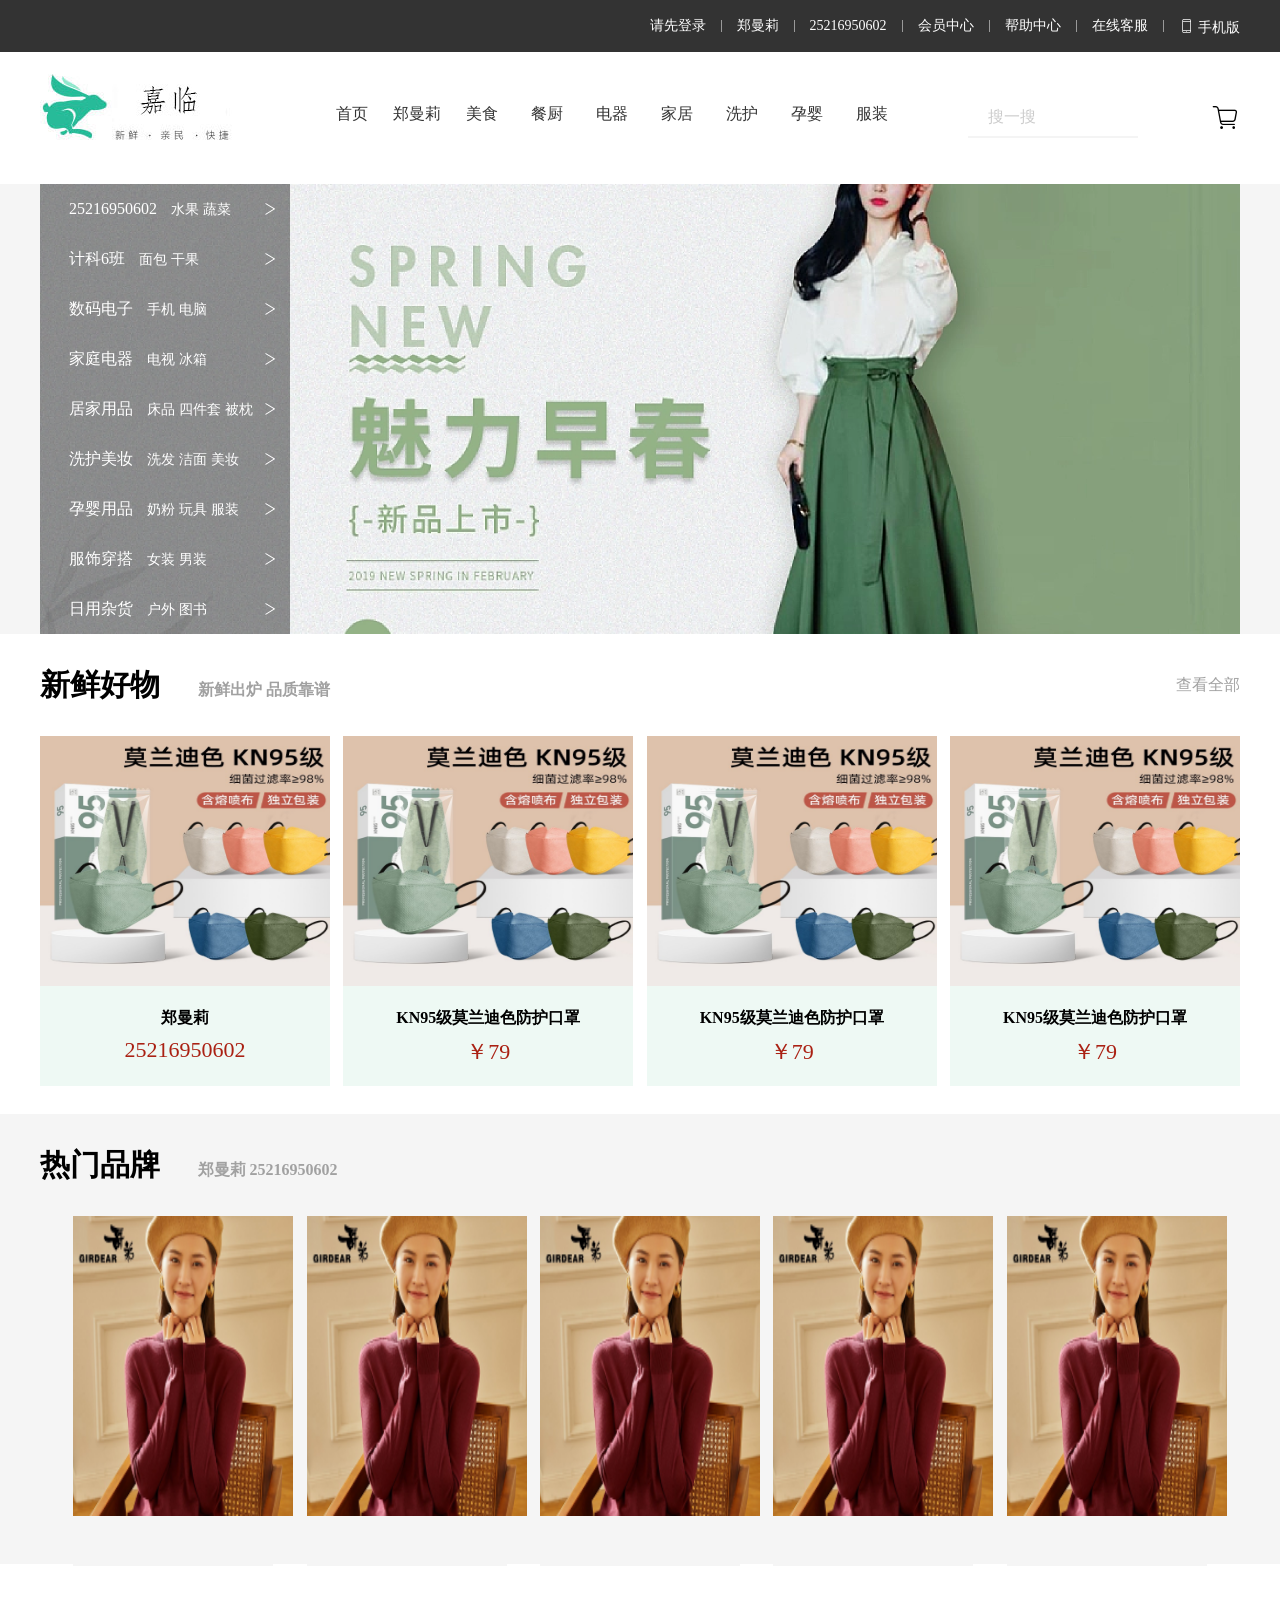
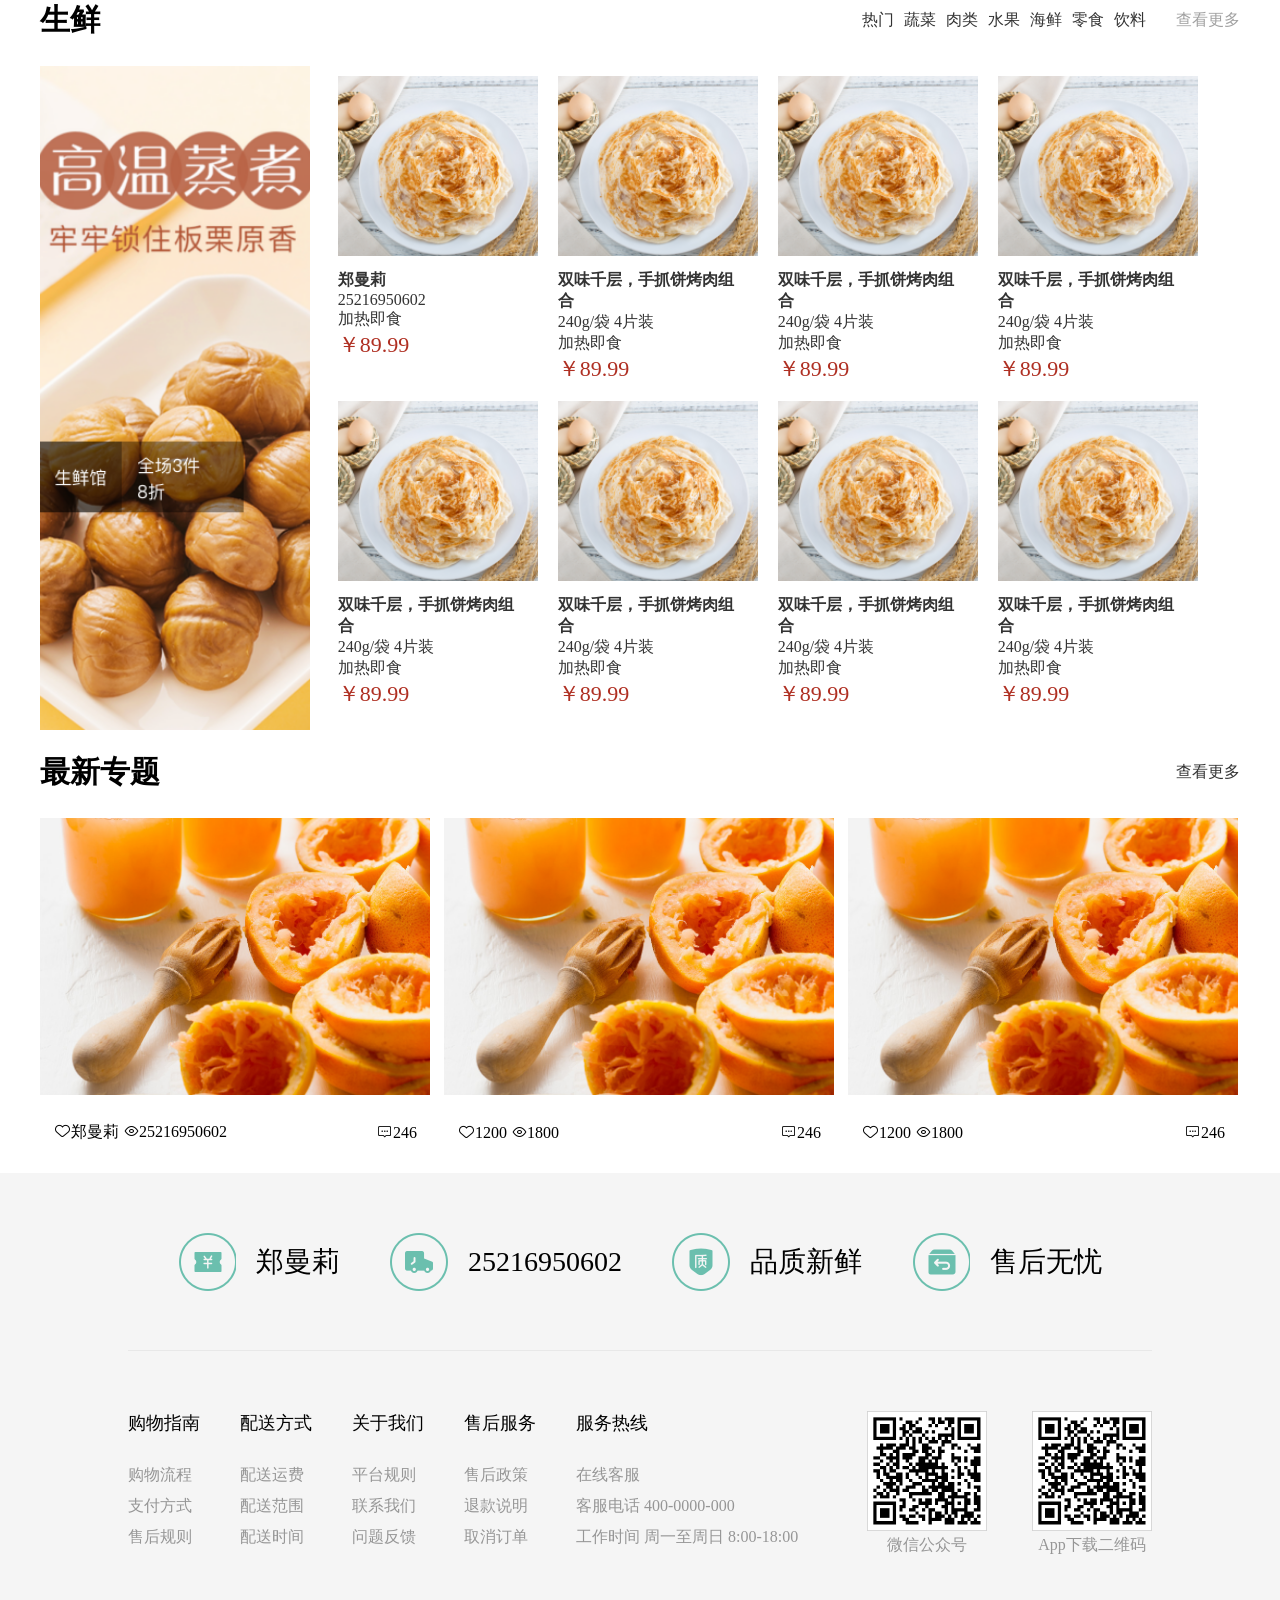
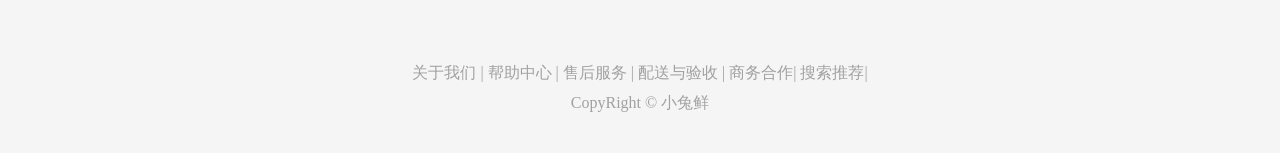
<file: index.html>
<!DOCTYPE html>
<html lang="en">
<head>
    <meta charset="UTF-8">
    <meta name="viewport" content="width=device-width, initial-scale=1.0">
    <title>Document</title>
</head>
<link rel="stylesheet" href="./font/iconfont.css">
<link rel="stylesheet" href="./css/style.css">
<body>
    <!-- 导航栏 -->
    <div class="Aa">
        <div class="a1">
            <ul>
                <li><a href="#">请先登录</a></li>
                <li class="line"></li>
                <li><a href="#">郑曼莉</a></li>
                <li class="line"></li>
                <li><a href="#">25216950602</a></li>
                <li class="line"></li>
                <li><a href="#">会员中心</a></li>
                <li class="line"></li>
                <li><a href="#">帮助中心</a></li>
                <li class="line"></li>
                <li><a href="#">在线客服</a></li>
                <li class="line"></li>
                <li>                  
                    <a href="#"><i class="iconfont icon-shouji"></i> 手机版</a>
                </li>
            </ul>
        </div>
    </div>
    <!-- 头部 -->
    <div class="BB">
        <div class="Bb">
            <!-- 图片           -->
            <div class="b1">
                <a href="index.html">小兔鲜儿</a>
            </div>
            <!-- 导航栏 -->
            <div class="b2">
                <ul>
                    <li><a href="#">首页</a></li>
                    <li><a href="#">郑曼莉</a></li>
                    <li><a href="#">美食</a></li>
                    <li><a href="#">餐厨</a></li>
                    <li><a href="#">电器</a></li>
                    <li><a href="#">家居</a></li>
                    <li><a href="#">洗护</a></li>
                    <li><a href="#">孕婴</a></li>
                    <li><a href="#">服装</a></li>
                </ul>
            </div>
            <!-- 搜索框 -->
            <div class="b3">

                <input type="text" placeholder="搜一搜">
            </div>
            <div class="b4"><i class="iconfont icon-gouwuche"></i></div>
        </div>
    </div>
    <!-- banner -->
    <div class="CC">
        <div class="Cc">
            <div class="c1">
                <ul>
                    <li>
                        <p>
                            <a href="#">25216950602</a>
                            <a href="#">水果</a>
                            <a href="#">蔬菜</a>
                        </p>
                        <i class="iconfont icon-dayuhao"></i>
                    </li>
                    <li>
                        <p>
                            <a href="#">计科6班</a>
                            <a href="#">面包</a>
                            <a href="#">干果</a>
                        </p>
                        <i class="iconfont icon-dayuhao"></i>
                    </li>
                    <li>
                        <p>
                            <a href="#">数码电子</a>
                            <a href="#">手机</a>
                            <a href="#">电脑</a>
                        </p>
                        <i class="iconfont icon-dayuhao"></i>
                    </li>
                    <li>
                        <p>
                            <a href="#">家庭电器</a>
                            <a href="#">电视</a>
                            <a href="#">冰箱</a>
                        </p>
                        <i class="iconfont icon-dayuhao"></i>
                    </li>
                    <li>
                        <p>
                            <a href="#">居家用品</a>
                            <a href="#">床品</a>
                            <a href="#">四件套</a>
                            <a href="#">被枕</a>
                        </p>
                        <i class="iconfont icon-dayuhao"></i>
                    </li>
                    <li>
                        <p>
                            <a href="#">洗护美妆</a>
                            <a href="#">洗发</a>
                            <a href="#">洁面</a>
                            <a href="#">美妆</a>
                        </p>
                        <i class="iconfont icon-dayuhao"></i>
                    </li>
                    <li>
                        <p>
                            <a href="#">孕婴用品</a>
                            <a href="#">奶粉</a>
                            <a href="#">玩具</a>
                            <a href="#">服装</a>
                        </p>
                        <i class="iconfont icon-dayuhao"></i>
                    </li>
                    <li>
                        <p>
                            <a href="#">服饰穿搭</a>
                            <a href="#">女装</a>
                            <a href="#">男装</a>
                        </p>
                        <i class="iconfont icon-dayuhao"></i>
                    </li>
                    <li>
                        <p>
                            <a href="#">日用杂货</a>
                            <a href="#">户外</a>
                            <a href="#">图书</a>
                        </p>
                        <i class="iconfont icon-dayuhao"></i>
                    </li>

                </ul>
            </div>

        </div>
    </div>
    <!-- 新鲜好物 -->
    <div class="DD">
        <div class="Dd">
            <div class="up">
                <h2>新鲜好物
                    <small>新鲜出炉 品质靠谱</small>
                </h2>
                <a href="#">查看全部</a>
            </div>
            <div class="down">
                <ul>
                    <li>
                        <img src="./img/img/goods1.png" alt="">
                        <h3 class="title">郑曼莉</h3>
                        <p class="price">25216950602</p>
                    </li>

                    <li>
                        <img src="./img/img/goods1.png" alt="">
                        <h3 class="title">KN95级莫兰迪色防护口罩</h3>
                        <p class="price">￥79</p>
                    </li>
                    <li>
                        <img src="./img/img/goods1.png" alt="">
                        <h3 class="title">KN95级莫兰迪色防护口罩</h3>
                        <p class="price">￥79</p>
                    </li>
                    <li>
                        <img src="./img/img/goods1.png" alt="">
                        <h3 class="title">KN95级莫兰迪色防护口罩</h3>
                        <p class="price">￥79</p>
                    </li>
                </ul>
            </div>
        </div>
    </div>
    <!-- 热门品牌 -->
    <div class="EE">
        <div class="Ee">
            <div class="up">
                <h2>热门品牌
                    <small>郑曼莉 25216950602</small>
                </h2>
            </div>
            <div>
                <div class="down">
                    <ul>
                        <li><img src="./img/img/clothes3.png" alt=""></li>
                        <li><img src="./img/img/clothes3.png" alt=""></li>
                        <li><img src="./img/img/clothes3.png" alt=""></li>
                        <li><img src="./img/img/clothes3.png" alt=""></li>
                        <li><img src="./img/img/clothes3.png" alt=""></li>
                    </ul>

                </div>
            </div>
        </div>
    </div>
    <!-- 生鲜 -->
    <div class="GG">
        <div class="Gg">
            <div class="up">
                <h2>生鲜</h2>
                <div class="right">
                    <ul>
                        <li><a href="#">热门</a></li>
                        <li><a href="#">蔬菜</a></li>
                        <li><a href="#">肉类</a></li>
                        <li><a href="#">水果</a></li>
                        <li><a href="#">海鲜</a></li>
                        <li><a href="#">零食</a></li>
                        <li><a href="#">饮料</a></li>
                    </ul>
                    <a href="#" class="more"> 查看更多</a>
                </div>
            </div>
            <div class="down">
                <a class="left">
                    <img src="./img/img/fresh_left.png" alt="" width="270PX">
                </a>
                <ul class="right">
                    <li>
                        <a href="#">
                            <img src="./img/img/fresh1.png" alt="">
                            <h3>郑曼莉</h3>
                            <p>25216950602</p>
                            <p>加热即食</p>
                            <p class="price">￥89.99</p>
                        </a>
                    </li>
                    <li>
                        <a href="#">
                            <img src="./img/img/fresh1.png" alt="">
                            <h3>双味千层，手抓饼烤肉组合</h3>
                            <p>240g/袋 4片装</p>
                            <p>加热即食</p>
                            <p class="price">￥89.99</p>
                        </a>
                    </li>
                    <li>
                        <a href="#">
                            <img src="./img/img/fresh1.png" alt="">
                            <h3>双味千层，手抓饼烤肉组合</h3>
                            <p>240g/袋 4片装</p>
                            <p>加热即食</p>
                            <p class="price">￥89.99</p>
                        </a>
                    </li>
                    <li>
                        <a href="#">
                            <img src="./img/img/fresh1.png" alt="">
                            <h3>双味千层，手抓饼烤肉组合</h3>
                            <p>240g/袋 4片装</p>
                            <p>加热即食</p>
                            <p class="price">￥89.99</p>
                        </a>
                    </li>
                    <li>
                        <a href="#">
                            <img src="./img/img/fresh1.png" alt="">
                            <h3>双味千层，手抓饼烤肉组合</h3>
                            <p>240g/袋 4片装</p>
                            <p>加热即食</p>
                            <p class="price">￥89.99</p>
                        </a>
                    </li>
                    <li>
                        <a href="#">
                            <img src="./img/img/fresh1.png" alt="">
                            <h3>双味千层，手抓饼烤肉组合</h3>
                            <p>240g/袋 4片装</p>
                            <p>加热即食</p>
                            <p class="price">￥89.99</p>
                        </a>
                    </li>
                    <li>
                        <a href="#">
                            <img src="./img/img/fresh1.png" alt="">
                            <h3>双味千层，手抓饼烤肉组合</h3>
                            <p>240g/袋 4片装</p>
                            <p>加热即食</p>
                            <p class="price">￥89.99</p>
                        </a>
                    </li>
                    <li>
                        <a href="#">
                            <img src="./img/img/fresh1.png" alt="">
                            <h3>双味千层，手抓饼烤肉组合</h3>
                            <p>240g/袋 4片装</p>
                            <p>加热即食</p>
                            <p class="price">￥89.99</p>
                        </a>
                    </li>

                    <ul>
            </div>
        </div>

    </div>
    <!-- 最新专题 -->
    <div class="HH">
        <div class="Hh">
            <div class="up">
                <h2>最新专题</h2>
                <div class="right">
                    <a href="#" class="more"> 查看更多</a>
                </div>
            </div>
            <div class="down">
                <ul>
                    <li>
                        <div class="img">
                            <img src="./img/img/topic2.png" alt="">
                        </div>
                        <div class="con">
                            <p>
                                <span><i class="iconfont icon-aixin"></i>郑曼莉</span>
                                <span><i class="iconfont icon-yanjing"></i>25216950602</span>
                            </p>
                            <p><i class="iconfont icon-31pinglun"></i>246</p>
                        </div>
                    </li>
                    <li>
                        <div class="img">
                            <img src="./img/img/topic2.png" alt="">
                        </div>
                        <div class="con">
                            <p>
                                <span><i class="iconfont icon-aixin"></i>1200</span>
                                <span><i class="iconfont icon-yanjing"></i>1800</span>
                            </p>
                            <p><i class="iconfont icon-31pinglun"></i>246</p>
                        </div>
                    </li>
                    <li>
                        <div class="img">
                            <img src="./img/img/topic2.png" alt="">
                        </div>
                        <div class="con">
                            <p>
                                <span><i class="iconfont icon-aixin"></i>1200</span>
                                <span><i class="iconfont icon-yanjing"></i>1800</span>
                            </p>
                            <p><i class="iconfont icon-31pinglun"></i>246</p>
                        </div>
                    </li>
                </ul>
            </div>


        </div>

    </div>
    <!-- 底部 -->
    <div class="footer">
        <div class="Ff">
            <!-- 服务 -->
            <div class="F1">
                <ul>
                    <li>
                        <h5></h5>
                        <p>郑曼莉</p>
                    </li>
                    <li>
                        <h5 class="wu"></h5>
                        <p>25216950602</p>
                    </li>
                    <li>
                        <h5 class="ping"></h5>
                        <p>品质新鲜
                        </p>
                    </li>
                    <li>
                        <h5 class="shou"></h5>
                        <p>售后无忧</p>
                    </li>
                </ul>
            </div>
            <!-- 帮助中心 -->
            <div class="F2">
                <div class="left">
                    <dl>
                        <dt>购物指南</dt>
                        <dd><a href="#">购物流程</a></dd>
                        <dd><a href="#">支付方式</a></dd>
                        <dd><a href="#">售后规则</a></dd>
                    </dl>
                    <dl>
                        <dt>配送方式</dt>
                        <dd><a href="#">配送运费</a></dd>
                        <dd><a href="#">配送范围</a></dd>
                        <dd><a href="#">配送时间</a></dd>
                    </dl>
                    <dl>
                        <dt>关于我们</dt>
                        <dd><a href="#">平台规则</a></dd>
                        <dd><a href="#">联系我们</a></dd>
                        <dd><a href="#">问题反馈</a></dd>
                    </dl>
                    <dl>
                        <dt>售后服务</dt>
                        <dd><a href="#">售后政策</a></dd>
                        <dd><a href="#">退款说明</a></dd>
                        <dd><a href="#">取消订单</a></dd>
                    </dl>
                    <dl>
                        <dt>服务热线</dt>
                        <dd><a href="#">在线客服 </a></dd>
                        <dd><a href="#">客服电话 400-0000-000</a></dd>
                        <dd><a href="#">工作时间 周一至周日 8:00-18:00</a></dd>
                    </dl>

                </div>
                <div class="right">
                    <ul>
                        <li>
                            <img src="./img/img/app.png" alt="">
                            <p>微信公众号</p>
                        </li>
                        <li>
                            <img src="./img/img/app.png" alt="">
                            <p>App下载二维码</p>
                        </li>
                    </ul>
                </div>

            </div>
            <!-- 版权 -->
            <div class="F3">
                <p>
                    <a href="#">关于我们 </a>|
                    <a href="#">帮助中心</a> |
                    <a href="#"> 售后服务</a> |
                    <a href="#">配送与验收</a> |
                    <a href="#">商务合作</a>|
                    <a href="#"> 搜索推荐</a>|

                </p>
                <p>CopyRight © 小兔鲜</p>
            </div>
        </div>
    </div>
</body>

</html>
</file>
<file: font/iconfont.css>
@font-face {
  font-family: "iconfont"; /* Project id 5066462 */
  src: url('iconfont.woff2?t=1763301660506') format('woff2'),
       url('iconfont.woff?t=1763301660506') format('woff'),
       url('iconfont.ttf?t=1763301660506') format('truetype');
}

.iconfont {
  font-family: "iconfont" !important;
  font-size: 16px;
  font-style: normal;
  -webkit-font-smoothing: antialiased;
  -moz-osx-font-smoothing: grayscale;
}

.icon-dayuhao:before {
  content: "\e625";
}

.icon-31pinglun:before {
  content: "\e600";
}

.icon-shouji:before {
  content: "\e692";
}

.icon-aixin:before {
  content: "\eca1";
}

.icon-gouwuche:before {
  content: "\e699";
}

.icon-yanjing:before {
  content: "\e8bf";
}

.icon-sousuo:before {
  content: "\e63b";
}

.icon-xihuan:before {
  content: "\e61d";
}
</file>
<file: css/style.css>
* {
        margin: 0;
        padding: 0;
        box-sizing: border-box;
    }

    ol,
    ul {
        list-style: none;
    }

    a {
        text-decoration: none;
    }

    /* 导航栏 */
    .Aa {
        height: 52px;
        background-color: #333;
    }

    .Aa .a1 {
        width: 1200px;
        margin: 0 auto;
    }
    .Aa .a1 ul {
        display: flex;
        justify-content: flex-end;
        align-items: center;
        height: 52px;
    }
    .Aa .a1 ul li a {
        display: block;
        color: #fff;
        text-decoration: none;
        height: 14px;
        line-height: 14px;
        font-size: 14px;
    }
    .Aa .a1 ul li a:hover {
        color: #5EB69C;
    }
    .Aa .a1 ul li.line {
        height: 12px;
        width: 1px;
        background-color: #999;
        margin: 0 15px;
    }
    /* 头部 */
    /* 小兔鲜儿图片 */
    .BB {
        height: 132px;

    }
    .BB .Bb {
        width: 1200px;
        height: 132px;
        margin: 0 auto;
        display: flex;
        justify-content: space-between;
        align-items: center;

    }
    .BB .Bb .b1 {
        width: 200px;
        height: 88px;
    }
    .BB .Bb .b1 a {
        display: block;
        width: 100%;
        height: 100%;
        background: url(../img/img/LOGO.PNG) no-repeat;
        text-indent: -9999px;
        overflow: hidden;
    }
    /* 导航栏 */
    .BB .Bb .b2 ul {
        display: flex;
        /* gap: 20px; */
    }
    .BB .Bb .b2 ul li a {
        display: block;
        text-decoration: none;
        height: 40px;
        width: 50px;
        /* line-height: 40px; */
        text-align: center;
       margin-top: 12px;
       margin-left: 15px;
        color: #333
    }
    .BB .Bb .b2 ul li a:hover {
        color: #5EB69C;
        border-bottom: 2px solid #5EB69C;
    }
    /* 搜索框 */
    .BB .Bb .b3 input {
        width: 170px;
        height: 40px;
        border: 0;
        border-bottom: 2px solid #f4f4f4;
        padding-left: 20px;
    }
    .BB .Bb .b3 input::placeholder {
        font-size: 16px;
        color: #ccc;
    }
    .BB .Bb .b4 i {
        font-size: 30px;
    }
    /* 底部 */
    .footer {
        height: 580px;
        background-color: #f5f5f5;
    }

    .footer .Ff {
        width: 1024px;

        margin: 0 auto;
    }

    /* 服务 */
    .footer .Ff .F1 {
        height: 178px;
        border-bottom: 1px solid #e8e8e8;
    }

    .footer .Ff .F1 ul {
        display: flex;
        justify-content: space-evenly;
        align-items: center;
        /* ul的高度要和外盒子的一样 */
        height: 178px;
    }
    .footer .Ff .F1 ul li {
        display: flex;
        align-items: center;
    }
    .footer .Ff .F1 ul li h5 {
        width: 58px;
        height: 58px;
        background: url(../img/img/jiage.png) no-repeat -14px -6px;
    }
    .footer .Ff .F1 ul li .wu {
        width: 58px;
        height: 58px;
        background: url(../img/img/wuliu.png) no-repeat -34px -14px;
    }
    .footer .Ff .F1 ul li .shou {
        width: 58px;
        height: 58px;
        background: url(../img/img/shouhou.png) no-repeat -16px -17px;
    }

    .footer .Ff .F1 ul li .ping {
        width: 58px;
        height: 58px;
        background: url(../img/img/pinzhi.png) no-repeat -12px -2px;
    }

    .footer .Ff .F1 ul li p {
        font-size: 28px;
        margin-left: 20px;
    }
    /* 帮助中心 */
    .footer .Ff .F2 {
        display: flex;
        justify-content: space-between;
        margin-top: 60px;
    }
    .footer .Ff .F2 .left {
        display: flex;
        gap: 40px;
    }
    .footer .Ff .F2 .left dl dt {
        font-size: 18px;
        margin-bottom: 30px;
    }
    .footer .Ff .F2 .left dl dd {
        margin-bottom: 10px;
    }
    .footer .Ff .F2 .left dl dd a {
        color: #969696;
        text-decoration: none;
    }
    .footer .Ff .F2 .right ul {
        display: flex;
        text-align: center;
    }
    .footer .Ff .F2 .right ul li {
        margin-left: 45px;
        color: #969696;
    }
    /* 版权 */
    .footer .Ff .F3 {
        text-align: center;
        margin-top: 100px;
        line-height: 30px;
        color: #A1A1A1;
    }
    .footer .Ff .F3 p a {
        text-decoration: none;
        color: #A1A1A1;
    }
    /* banner */
    .CC {
        height: 450px;
        background-color: #f5f5f5;
    }
    .CC .Cc {
        width: 1200px;
        height: 100%;
        margin: 0 auto;
        background: url(../img/img/首页-自然造物\ Made\ in\ Nature-淘宝网.png) no-repeat -1px 0;
    }
    .CC .Cc .c1 {
        width: 250px;
        height: 450px;
        background-color: rgb(0, 0, 0, .42);
    }
    .CC .Cc .c1 ul li {
        display: flex;
        justify-content: space-between;
        align-items: center;
        height: 50px;
        padding: 0 12px 0 29px;
        color: #fff;
    }

    .CC .Cc .c1 ul li:hover {
        background-color: #5EB69C;
    }

    .CC .Cc .c1 ul li a {
        color: #fff;
        font-size: 14px;
    }

    .CC .Cc .c1 ul li a:first-child {
        font-size: 16px;
        margin-right: 10px;
    }

    /* 新鲜好物 */
    .DD {
        height: 450px;
        margin-bottom: 30px;

    }

    .DD .Dd {
        width: 1200px;
        height: 100%;
        margin: 0 auto;

    }

    .DD .Dd .up {
        display: flex;
        justify-content: space-between;
        align-items: center;
        height: 102px;
    }
    .DD .Dd .up h2 {
        font-size: 30px;
    }
    .DD .Dd .up h2 small {
        font-size: 16px;
        color: #A1A1A1;
        margin-left: 30px;
    }
    .DD .Dd .up a {
        color: #A1A1A1;
    }
    .DD .Dd .down ul {
        display: flex;
        justify-content: space-between;
    }
    .DD .Dd .down ul li {
        width: 290px;
        height: 350px;
        background-color: #EEF9F4;
        text-align: center;
    }
    .DD .Dd .down ul li img {
        width: 290px;
        height: 250px;
    }
    .DD .Dd .down ul li .title {
        margin: 18px 0 8px;
        font-size: 16px;
        padding: 0 25px;
    }
    .DD .Dd .down ul li .price {
        font-size: 22px;
        color: #AA2113;
    }

    /* 热门品牌 */
    .EE {
        height: 450px;
        background-color: #f5f5f5;
    }
    .EE .Ee {
        width: 1200px;
        height: 100%;
        margin: 0 auto;
    }
   .EE .Ee .up {
        display: flex;
        justify-content: space-between;
        align-items: center;
        height: 102px;
    }
    .EE .Ee .up h2 {
        font-size: 30px;
    }
    .EE .Ee .up h2 small {
        font-size: 16px;
        color: #A1A1A1;
        margin-left: 30px;
    }
    .EE .Ee .down ul {
        display: flex;
        justify-content: space-evenly;
    }
    .EE .Ee .down ul li {
        width: 200px;
        height: 350px;
        background-color: #f5f5f5;
        text-align: center;
    }
    .EE .Ee .down ul li img {
        width: 220px;
        height: 300px;
    }
    /* 生鲜 */
    .GG .Gg {
        width: 1200px;
        height: 100%;
        margin: 0 auto;
    }
    .GG .Gg .up {
        display: flex;
        justify-content: space-between;
        align-items: center;
        height: 102px;
        padding-top: 10px;
    }
    .GG .Gg .up h2 {
        font-size: 30px;
    }
    .GG .Gg .up .right {
        display: flex;
    }
    .GG .Gg .up .right ul {
        display: flex;
        gap: 10px;
    }
    .GG .Gg .up .right .more {
        font-size: 16px;
        color: #A1A1A1;
        margin-left: 30px;
    }
    .GG .Gg .up .right ul li a {
        color: #333;
    }
    .GG .Gg .up .right ul li a:hover {
        color: #fff;
        background-color: #5EB69C;
    }
    .GG .Gg .down {
        display: flex;
        justify-content: space-between;
    }
    .GG .Gg .down .left {
        width: 290px;
        height: 650px;
    }

    .GG .Gg .down .right {
        width: 968px;
        height: 650px;
        display: flex;
        flex-wrap: wrap;
    }
    .GG .Gg .down .right li {
        width: 220px;
        height: 320px;
        padding: 10px 21px 0;
    }
    .GG .Gg .down .right li a {
        display: block;
        width: 100%;
        height: 100%;
    }
    .GG .Gg .down .right li img {
        width: 200px;
        height: 180px;
    }
    .GG .Gg .down .right li h3 {
        margin-top: 10px;
        font-size: 16px;
        color: #333;
    }
    .GG .Gg .down .right li p {
        color: #333;
    }
    .GG .Gg .down .right li .price {
        font-size: 22px;
        color: #AF2F22;
    }
    /* 最新专题 */
    .HH .Hh {
        width: 1200px;
        height: 100%;
        margin: 0 auto;
    }
    .HH .Hh .up {
        display: flex;
        justify-content: space-between;
        align-items: center;
        height: 102px;
        padding-top: 10px;
    }
    .HH .Hh .up h2 {
        font-size: 30px;
    }
    .HH .Hh .up .right a {
        color: #333;
    }
   .HH .Hh .down ul {
        display: flex;
        gap: 12px;
    }
    .HH .Hh .down ul li {
        flex: 1;
        height: 355px;

    }
    .HH .Hh .down ul li img {
        width: 390px;
    }
    .HH .Hh .down ul li .con {
        height: 67px;
        display: flex;
        justify-content: space-between;
        align-items: center;
        padding: 0 15px;
    }
</file>
